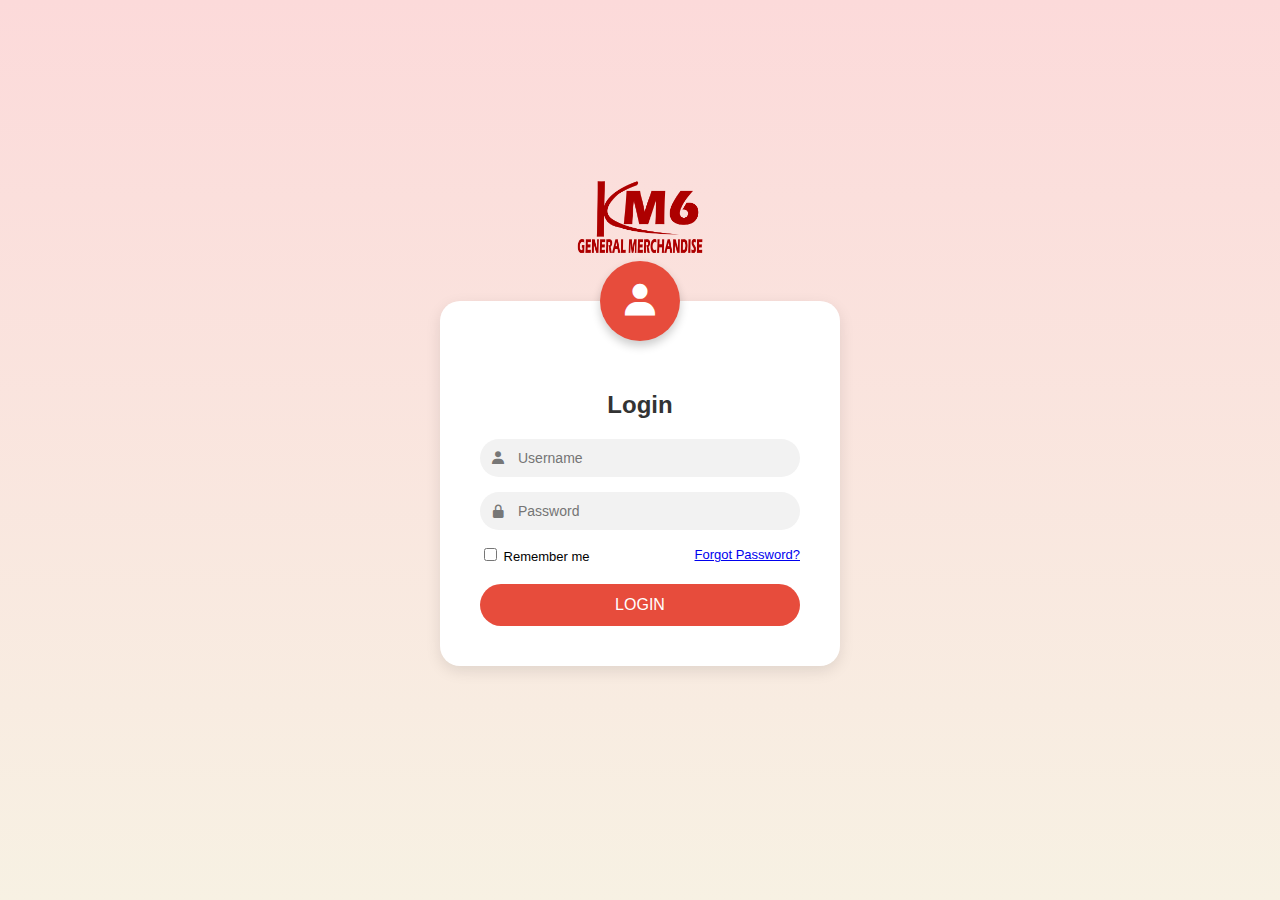
<file: index.html>
<!DOCTYPE html>
<html lang="en">
<head>
    <meta charset="UTF-8">
    <meta name="viewport" content="width=device-width, initial-scale=1.0">
    <title>KM6 Login</title>
    <link rel="stylesheet" href="style.css">
    <link href="https://unpkg.com/boxicons@2.1.4/css/boxicons.min.css" rel="stylesheet">
    <meta name="viewport" content="width=device-width, initial-scale=1.0">
</head>
<body>
    <div class="container">
        <!-- Logo -->
        <img src="your-logo.png" alt="KM6 Logo" class="logo">

        <!-- Login Box -->
        <div class="login-box">
            <div class="avatar">
                <i class='bx bxs-user'></i>
            </div>
            <h2>Login</h2>
            
            <form id="loginForm">
                <div class="input-group">
                    <i class='bx bxs-user'></i>
                    <input type="text" id="username" placeholder="Username" required>
                </div>
                <div class="input-group">
                    <i class='bx bxs-lock-alt'></i>
                    <input type="password" id="password" placeholder="Password" required>
                </div>
                <div class="options">
                    <label><input type="checkbox"> Remember me</label>
                    <a href="#">Forgot Password?</a>
                </div>
                <button type="submit" class="btn">LOGIN</button>
            </form>
        </div>
    </div>
    <!-- ✅ Single clean login handler -->
<script>
document.getElementById("loginForm").addEventListener("submit", function(event) {
    event.preventDefault();

    const user = document.getElementById("username").value.trim();
    const pass = document.getElementById("password").value.trim();

    if (user === "admin" && pass === "1234") {
        // ✅ redirect to dashboard with full GitHub Pages URL
        window.location.href = "https://chadd-cod07.github.io/km6-login/km6-dashboard/index.html";
    } else {
        alert("Invalid username or password. Please try again.");
    }
});
</script>
</body>
</html>
</file>
<file: style.css>
body {
    margin: 0;
    font-family: Arial, sans-serif;
    background: linear-gradient(to bottom, #fcdada, #f7f1e3);
    height: 100vh;
    display: flex;
    justify-content: center;
    align-items: center;
}

.container {
    text-align: center;
    position: relative;
}

.logo {
    width: 130px;                /* Adjust logo size */
    display: block;
    margin: 0 auto;
    position: relative;
    top: -60px;                  /* 👈 Move logo up (adjust -40px or -60px as needed) */
}

.login-box {
    background: #fff;
    border-radius: 20px;
    padding: 40px;
    box-shadow: 0 5px 15px rgba(0,0,0,0.1);
    width: 320px;
    margin-top: -20px;
    position: relative;
    z-index: 1;
}

.avatar {
    width: 80px;
    height: 80px;
    background: #e74c3c;
    border-radius: 50%;
    display: flex;
    align-items: center;
    justify-content: center;
    color: #fff;
    font-size: 40px;
    position: absolute;
    top: -40px;
    left: 50%;
    transform: translateX(-50%);
    box-shadow: 0 5px 10px rgba(0,0,0,0.2);
}

h2 {
    margin-top: 50px;
    color: #333;
}

.input-group {
    display: flex;
    align-items: center;
    background: #f2f2f2;
    border-radius: 25px;
    padding: 10px;
    margin: 15px 0;
}

.input-group i {
    margin-right: 10px;
    color: #777;
}

.input-group input {
    border: none;
    background: none;
    outline: none;
    flex: 1;
    font-size: 14px;
}

.options {
    display: flex;
    justify-content: space-between;
    align-items: center;
    font-size: 13px;
    margin-bottom: 20px;
}

.btn {
    width: 100%;
    padding: 12px;
    border: none;
    border-radius: 25px;
    background: #e74c3c;
    color: #fff;
    font-size: 16px;
    cursor: pointer;
    transition: 0.3s;
}

.btn:hover {
    background: #c0392b;
}
/* ✅ Make login page responsive on mobile */
@media screen and (max-width: 768px) {
    .container {
        flex-direction: column;
        padding: 20px;
    }

    .login-box {
        width: 100%;
        max-width: 350px;
        margin: auto;
        box-shadow: 0 0 10px rgba(0,0,0,0.2);
    }

    .logo {
        width: 120px;
        height: auto;
        margin-bottom: 15px;
    }

    .input-group input {
        font-size: 16px;
    }

    .btn {
        width: 100%;
        font-size: 18px;
    }
}
/* ---------- Mobile Responsive Fix ---------- */
@media screen and (max-width: 768px) {
  body {
    font-size: 14px;
    overflow-x: hidden;
  }

  .sidebar {
    width: 100%;
    height: auto;
    position: relative;
  }

  .content {
    margin-left: 0;
    padding: 10px;
  }

  .table-container {
    overflow-x: auto;
  }

  table {
    width: 100%;
    border-collapse: collapse;
    display: block;
    overflow-x: auto;
  }

  .card, .summary-box, .stat-box {
    width: 100%;
    margin-bottom: 15px;
  }

  .header, .topbar {
    flex-direction: column;
    align-items: flex-start;
  }

  .menu-toggle {
    display: block;
    font-size: 24px;
  }
}
</file>
